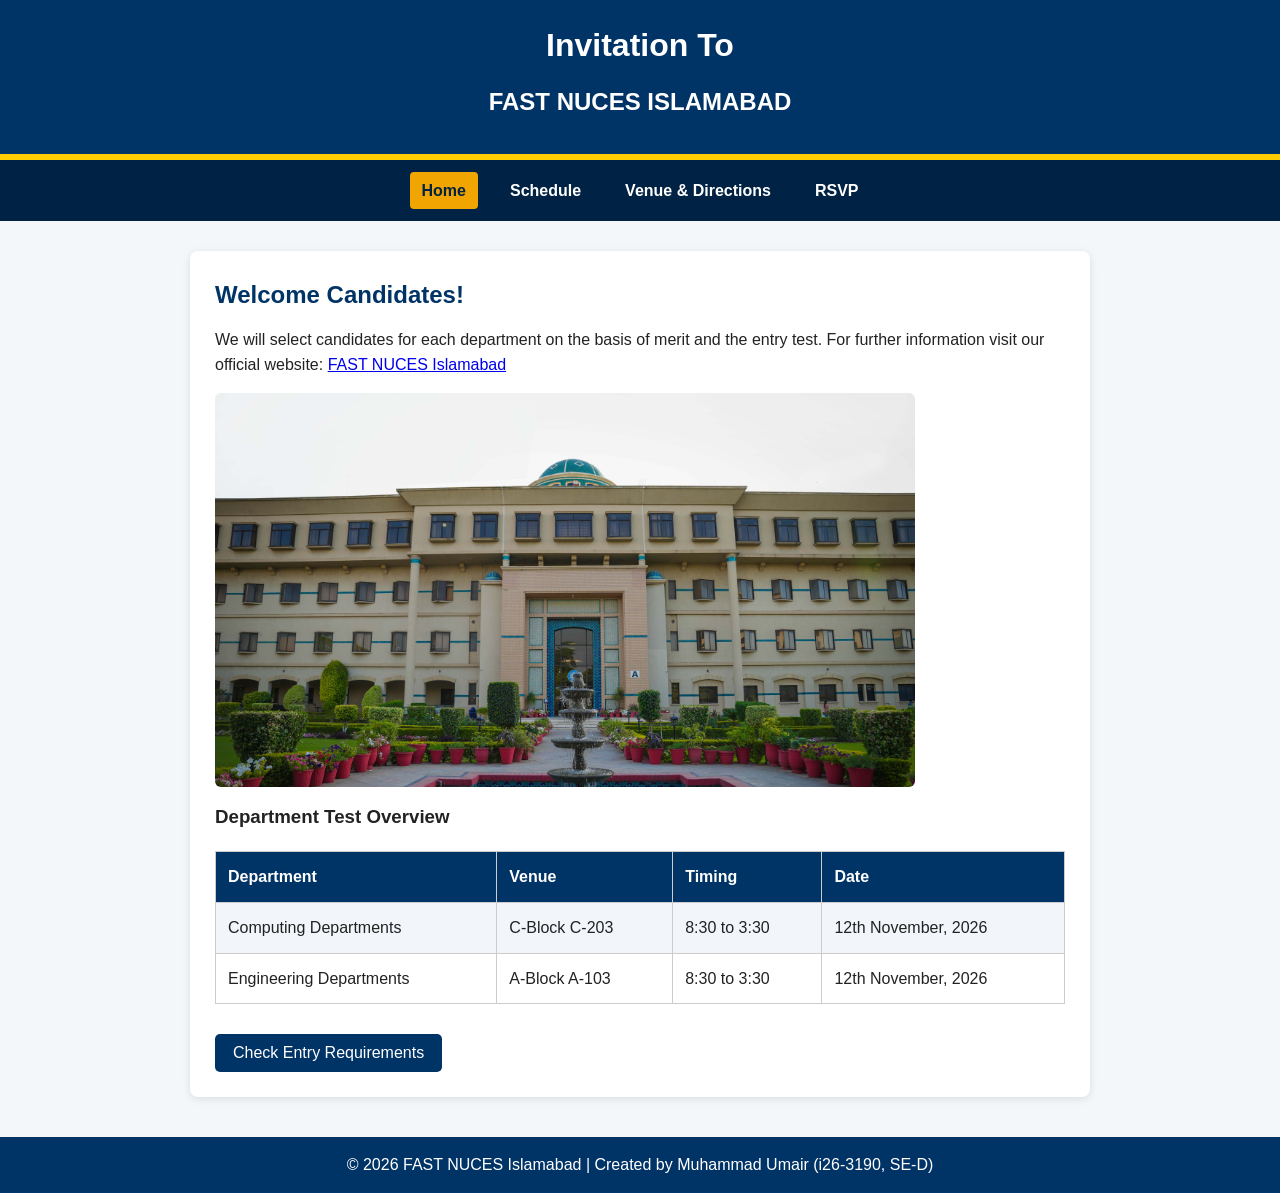
<file: index.html>
<!-- Name: Muhammad Umair | Roll No: i26-3190 | Section: SE-D -->
<!DOCTYPE html>
<html lang="en">
<head>
    <meta charset="UTF-8">
    <title>Event Invitation - FAST NUCES Islamabad</title>
    <link rel="stylesheet" href="style.css">
</head>
<body>
    <header>
        <h1>Invitation To</h1>
        <h2>FAST NUCES ISLAMABAD</h2>
    </header>

    <nav>
        <a href="index.html" class="active">Home</a>
        <a href="schedule.html">Schedule</a>
        <a href="venue.html">Venue & Directions</a>
        <a href="rsvp.html">RSVP</a>
    </nav>

    <main>
        <h2>Welcome Candidates!</h2>
        <p>We will select candidates for each department on the basis of merit and the entry test. For further information visit our official website: 
            <a href="https://isb.nu.edu.pk/" target="_blank">FAST NUCES Islamabad</a>
        </p>

        <img src="Images/fsm-photo-3.png" alt="FAST NUCES ISLAMABAD" width="700" height="300">

        <h3>Department Test Overview</h3>
        <table>
            <tr>
                <th>Department</th>
                <th>Venue</th>
                <th>Timing</th>
                <th>Date</th>
            </tr>
            <tr>
                <td>Computing Departments</td>
                <td>C-Block C-203</td>
                <td>8:30 to 3:30</td>
                <td>12th November, 2026</td>
            </tr>
            <tr>
                <td>Engineering Departments</td>
                <td>A-Block A-103</td>
                <td>8:30 to 3:30</td>
                <td>12th November, 2026</td>
            </tr>
        </table>

        <button class="btn" onclick="window.alert('Reminder: Bring your printed admit card and original CNIC/B-Form on 12th November, 2026!')">
            Check Entry Requirements
        </button>
    </main>

    <footer>
        <p>&copy; 2026 FAST NUCES Islamabad | Created by Muhammad Umair (i26-3190, SE-D)</p>
    </footer>
</body>
</html>
</file>
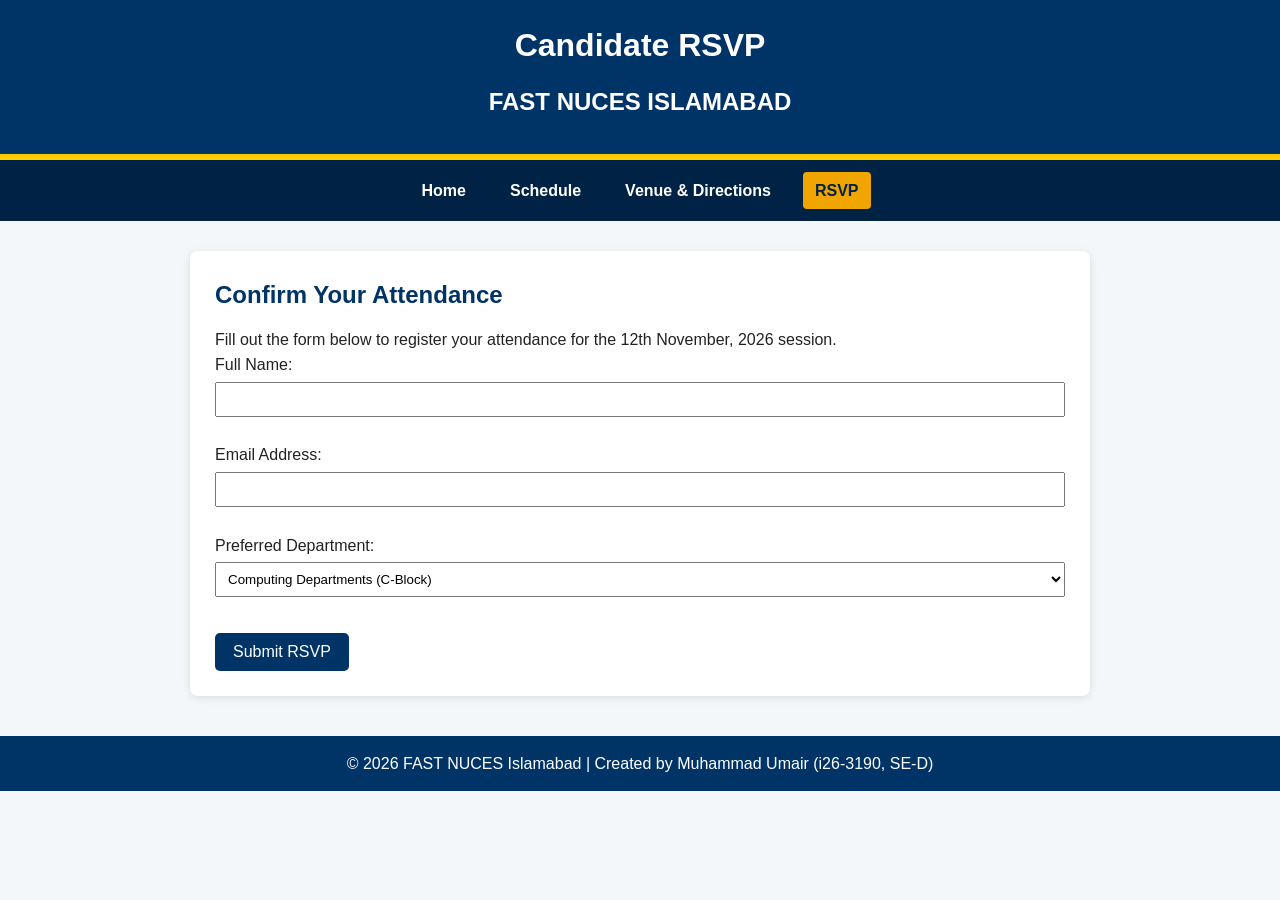
<file: rsvp.html>
<!-- Name: Muhammad Umair | Roll No: i26-3190 | Section: SE-D -->
<!DOCTYPE html>
<html lang="en">
<head>
    <meta charset="UTF-8">
    <title>RSVP - FAST NUCES Islamabad</title>
    <link rel="stylesheet" href="style.css">
</head>
<body>
    <header>
        <h1>Candidate RSVP</h1>
        <h2>FAST NUCES ISLAMABAD</h2>
    </header>

    <nav>
        <a href="index.html">Home</a>
        <a href="schedule.html">Schedule</a>
        <a href="venue.html">Venue & Directions</a>
        <a href="rsvp.html" class="active">RSVP</a>
    </nav>

    <main>
        <h2>Confirm Your Attendance</h2>
        <p>Fill out the form below to register your attendance for the 12th November, 2026 session.</p>

        <form onsubmit="event.preventDefault(); window.alert('Thank you! Your RSVP for FAST NUCES Islamabad has been recorded.');">
            <p><label>Full Name:<br><input type="text" required style="width:100%; padding:8px; margin-top:4px;"></label></p><br>
            <p><label>Email Address:<br><input type="email" required style="width:100%; padding:8px; margin-top:4px;"></label></p><br>
            <p>
                <label>
                    Preferred Department:<br>
                    <select style="width:100%; padding:8px; margin-top:4px;">
                        <option>Computing Departments (C-Block)</option>
                        <option>Engineering Departments (A-Block)</option>
                    </select>
                </label>
            </p><br>
            <button type="submit" class="btn">Submit RSVP</button>
        </form>
    </main>

    <footer>
        <p>&copy; 2026 FAST NUCES Islamabad | Created by Muhammad Umair (i26-3190, SE-D)</p>
    </footer>
</body>
</html>
</file>
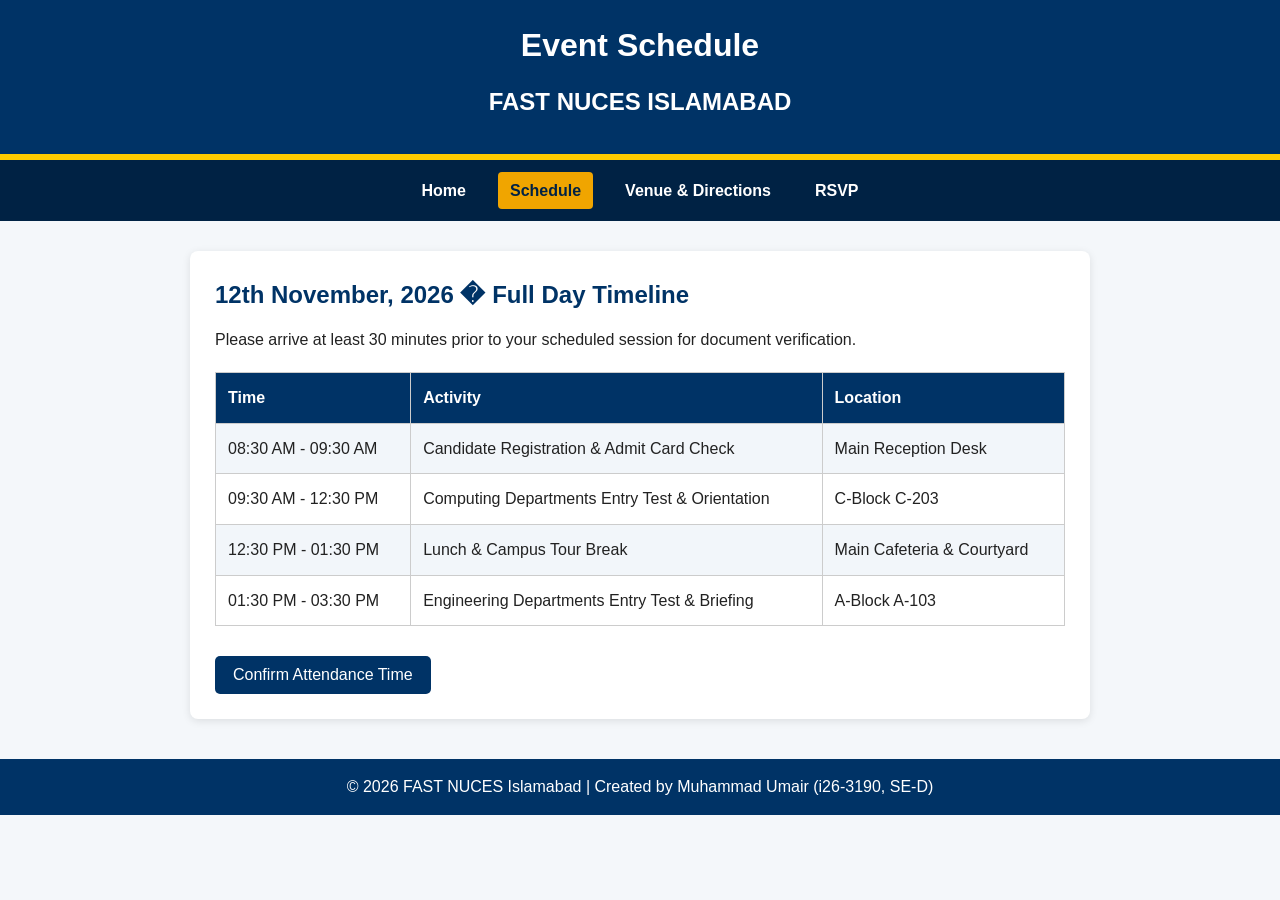
<file: schedule.html>
<!-- Name: Muhammad Umair | Roll No: i26-3190 | Section: SE-D -->
<!DOCTYPE html>
<html lang="en">
<head>
    <meta charset="UTF-8">
    <title>Event Schedule - FAST NUCES Islamabad</title>
    <link rel="stylesheet" href="style.css">
</head>
<body>
    <header>
        <h1>Event Schedule</h1>
        <h2>FAST NUCES ISLAMABAD</h2>
    </header>

    <nav>
        <a href="index.html">Home</a>
        <a href="schedule.html" class="active">Schedule</a>
        <a href="venue.html">Venue & Directions</a>
        <a href="rsvp.html">RSVP</a>
    </nav>

    <main>
        <h2>12th November, 2026 � Full Day Timeline</h2>
        <p>Please arrive at least 30 minutes prior to your scheduled session for document verification.</p>

        <table>
            <tr>
                <th>Time</th>
                <th>Activity</th>
                <th>Location</th>
            </tr>
            <tr>
                <td>08:30 AM - 09:30 AM</td>
                <td>Candidate Registration & Admit Card Check</td>
                <td>Main Reception Desk</td>
            </tr>
            <tr>
                <td>09:30 AM - 12:30 PM</td>
                <td>Computing Departments Entry Test & Orientation</td>
                <td>C-Block C-203</td>
            </tr>
            <tr>
                <td>12:30 PM - 01:30 PM</td>
                <td>Lunch & Campus Tour Break</td>
                <td>Main Cafeteria & Courtyard</td>
            </tr>
            <tr>
                <td>01:30 PM - 03:30 PM</td>
                <td>Engineering Departments Entry Test & Briefing</td>
                <td>A-Block A-103</td>
            </tr>
        </table>

        <button class="btn" onclick="console.log('Schedule downloaded by candidate'); window.alert('Schedule confirmed! Please arrive by 8:30 AM sharp.');">
            Confirm Attendance Time
        </button>
    </main>

    <footer>
        <p>&copy; 2026 FAST NUCES Islamabad | Created by Muhammad Umair (i26-3190, SE-D)</p>
    </footer>
</body>
</html>
</file>
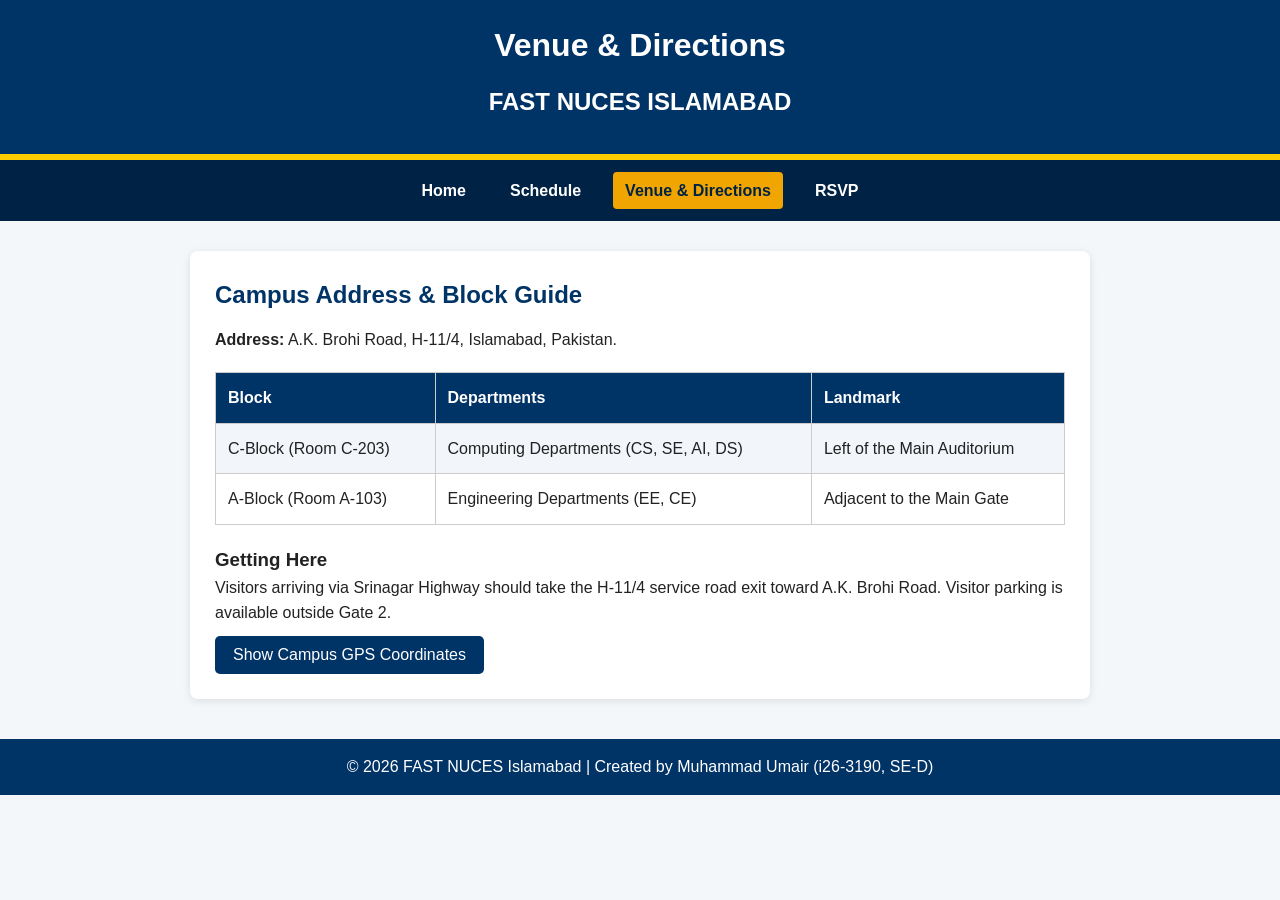
<file: venue.html>
<!-- Name: Muhammad Umair | Roll No: i26-3190 | Section: SE-D -->
<!DOCTYPE html>
<html lang="en">
<head>
    <meta charset="UTF-8">
    <title>Venue & Directions - FAST NUCES Islamabad</title>
    <link rel="stylesheet" href="style.css">
</head>
<body>
    <header>
        <h1>Venue & Directions</h1>
        <h2>FAST NUCES ISLAMABAD</h2>
    </header>

    <nav>
        <a href="index.html">Home</a>
        <a href="schedule.html">Schedule</a>
        <a href="venue.html" class="active">Venue & Directions</a>
        <a href="rsvp.html">RSVP</a>
    </nav>

    <main>
        <h2>Campus Address & Block Guide</h2>
        <p><strong>Address:</strong> A.K. Brohi Road, H-11/4, Islamabad, Pakistan.</p>
        
        <table>
            <tr>
                <th>Block</th>
                <th>Departments</th>
                <th>Landmark</th>
            </tr>
            <tr>
                <td>C-Block (Room C-203)</td>
                <td>Computing Departments (CS, SE, AI, DS)</td>
                <td>Left of the Main Auditorium</td>
            </tr>
            <tr>
                <td>A-Block (Room A-103)</td>
                <td>Engineering Departments (EE, CE)</td>
                <td>Adjacent to the Main Gate</td>
            </tr>
        </table>

        <h3>Getting Here</h3>
        <p>Visitors arriving via Srinagar Highway should take the H-11/4 service road exit toward A.K. Brohi Road. Visitor parking is available outside Gate 2.</p>

        <button class="btn" onclick="window.alert('Campus Coordinates: 33.6565� N, 73.0151� E (A.K. Brohi Road, H-11/4, Islamabad)')">
            Show Campus GPS Coordinates
        </button>
    </main>

    <footer>
        <p>&copy; 2026 FAST NUCES Islamabad | Created by Muhammad Umair (i26-3190, SE-D)</p>
    </footer>
</body>
</html>
</file>
<file: style.css>
/* Name: Muhammad Umair | Roll No: i26-3190 | Section: SE-D */
* {
    box-sizing: border-box;
    margin: 0;
    padding: 0;
    font-family: 'Segoe UI', Tahoma, Geneva, Verdana, sans-serif;
}

body {
    background-color: #f4f7fa;
    color: #222222;
    line-height: 1.6;
}

header {
    background-color: #003366;
    color: #ffffff;
    padding: 20px;
    text-align: center;
    border-bottom: 6px solid #ffcc00;
}

nav {
    background-color: #002244;
    display: flex;
    justify-content: center;
    gap: 20px;
    padding: 12px;
}

nav a {
    color: #ffffff;
    text-decoration: none;
    font-weight: bold;
    padding: 6px 12px;
    border-radius: 4px;
}

nav a:hover, nav a.active {
    background-color: #f0a500;
    color: #002244;
}

main {
    max-width: 900px;
    margin: 30px auto;
    background: #ffffff;
    padding: 25px;
    border-radius: 8px;
    box-shadow: 0 2px 8px rgba(0, 0, 0, 0.1);
}

h1, h2 {
    color: #003366;
    margin-bottom: 12px;
}

header h1, header h2 {
    color: #ffffff;
}

img {
    max-width: 100%;
    height: auto;
    border-radius: 6px;
    margin: 15px 0;
    display: block;
}

table {
    width: 100%;
    border-collapse: collapse;
    margin: 20px 0;
}

th, td {
    border: 1px solid #cccccc;
    padding: 12px;
    text-align: left;
}

th {
    background-color: #003366;
    color: #ffffff;
}

tr:nth-child(even) {
    background-color: #f2f6fa;
}

.btn {
    display: inline-block;
    background-color: #003366;
    color: #ffffff;
    padding: 10px 18px;
    border: none;
    border-radius: 5px;
    cursor: pointer;
    font-size: 16px;
    margin-top: 10px;
}

.btn:hover {
    background-color: #00509e;
}

footer {
    text-align: center;
    padding: 15px;
    background-color: #003366;
    color: #ffffff;
    margin-top: 40px;
}
</file>
